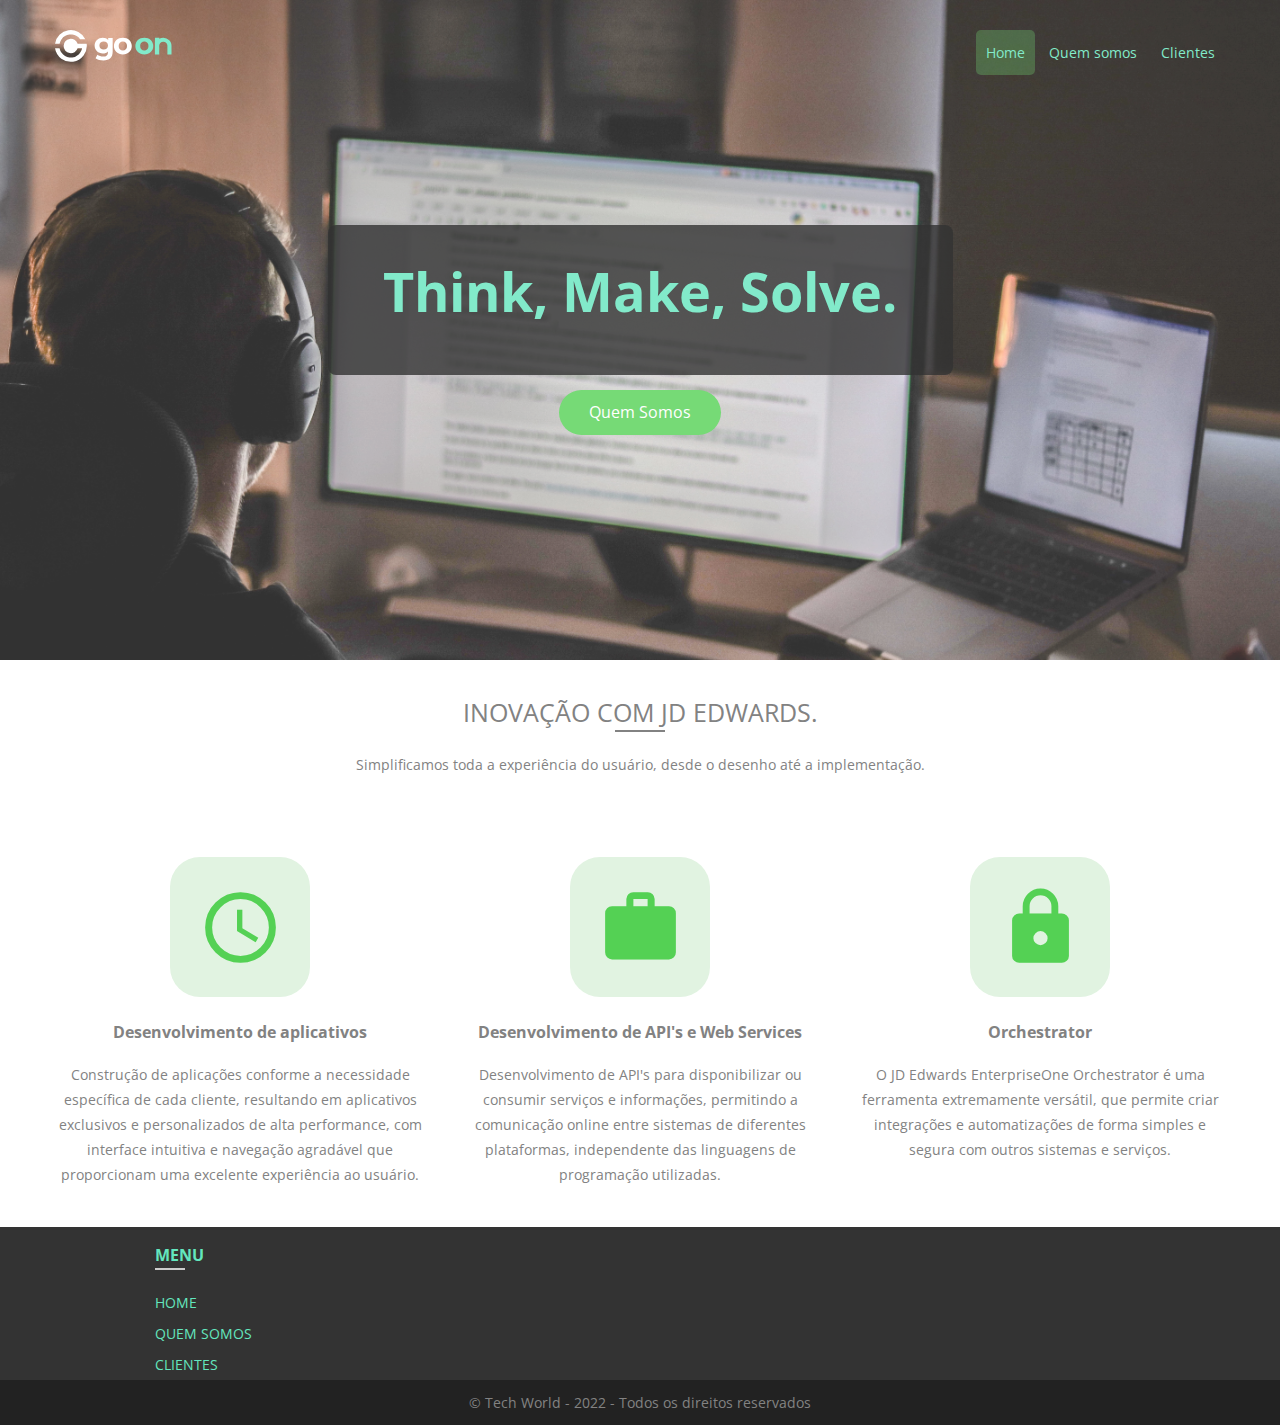
<file: index.html>
<!doctype html>
<html lang="pt-br">
<head>
  <meta charset="UTF-8">
  <meta http-equiv="X-UA-Compatible" content="IE=edge">
  <meta name="viewport" content="width=device-width, initial-scale=1">
  <title>GoOn</title>
  <link href="https://fonts.googleapis.com/css?family=Open+Sans" rel="stylesheet">
  <link href="https://fonts.googleapis.com/icon?family=Material+Icons" rel="stylesheet">
  <link href="css/pages/home.min.css" rel="stylesheet">
</head>
<body>
  <header id="header" class="page-home">
    <div class="container">
      <div class="row">
        <div class="col col-desktop-3 col-6">
          <a href="index.html">
            <img src="images/logo/logo_goon.svg">
          </a>
        </div>
        <div class="col col-desktop-9 col-6">
          <nav>
            <ul>
              <li><a style="color: #63E6BE" href="index.html" class="active">Home</a></li>
              <li><a style="color: #63E6BE" href="quem-somos.html">Quem somos</a></li>
              <li><a style="color: #63E6BE" href="clientes.html">Clientes</a></li>
            </ul>
          </nav>
        </div>
      </div>
      <div class="row">
        <div class="col col-desktop-12 title">
          <div class="backColor">
            <h1 class="textAlign" >Think, Make, Solve.</h1>
          </div>
          <a href="quem-somos.html" class="btn top">Quem Somos</a>
        </div>
      </div>
    </div>
  </header>
  <main>
    <section id="how-it-work" class="section section-center">
      <h2>Inovação com JD Edwards.</h2>
      <p class="subtitle">Simplificamos toda a experiência do usuário, desde o desenho até a implementação.</p>

      <div class="container">
        <div class="row">
          <div class="col col-desktop-4">
            <div class="icon-container">
              <i class="material-icons">schedule</i>
            </div>
            <h3>Desenvolvimento de aplicativos</h3>
            <p>Construção de aplicações conforme a necessidade específica de cada cliente, resultando em aplicativos exclusivos e personalizados de alta performance, com interface intuitiva e navegação agradável que proporcionam uma excelente experiência ao usuário.</p>
          </div>
          <div class="col col-desktop-4">
            <div class="icon-container">
              <i class="material-icons">work</i>
            </div>
            <h3>Desenvolvimento de API's e Web Services</h3>
            <p>Desenvolvimento de API's para disponibilizar ou consumir serviços e informações, permitindo a comunicação online entre sistemas de diferentes plataformas, independente das linguagens de programação utilizadas.</p>
          </div>
          <div class="col col-desktop-4">
            <div class="icon-container">
              <i class="material-icons">https</i>
            </div>
            <h3>Orchestrator</h3>
            <p>O JD Edwards EnterpriseOne Orchestrator é uma ferramenta extremamente versátil, que permite criar integrações e automatizações de forma simples e segura com outros sistemas e serviços.</p>
          </div>
        </div>
      </div>

    </section>
  </main>
  <footer id="footer">
    <div class="container">
      <div class="row">
        
        <div class="col col-offset-desktop-1 col-desktop-2 col-2">
          <h3 style="color: #63E6BE" >Menu</h3>
          <nav>
            <ul>
              <li><a style="color: #63E6BE" href="index.html" class="active">Home</a></li>
              <li><a style="color: #63E6BE" href="quem-somos.html">Quem somos</a></li>
              <li><a style="color: #63E6BE" href="clientes.html">Clientes</a></li>
            </ul>
          </nav>
        </div>
      </div>
    </div>
  </footer>

  <div id="copyright">
    &copy; Tech World - 2022 - Todos os direitos reservados
  </div>
  <style>
    @media (max-width: 400px) {
      .backColor {
        width: 80% !important;
        height: 240px !important;
      }
    }
    .backColor {
      width: 50%;
      margin: auto;
      height: 150px;
      border-radius: 8px;
      display: flow-root;
      background-color: rgba(0,0,0, .8);

    }
    .textAlign {
      display: flex;
      color: #63E6BE;
      align-items: center;
      justify-content: space-around;
    }
    .top {
      margin-top: 15px;
    }
  </style>
</body>
</html>
</file>
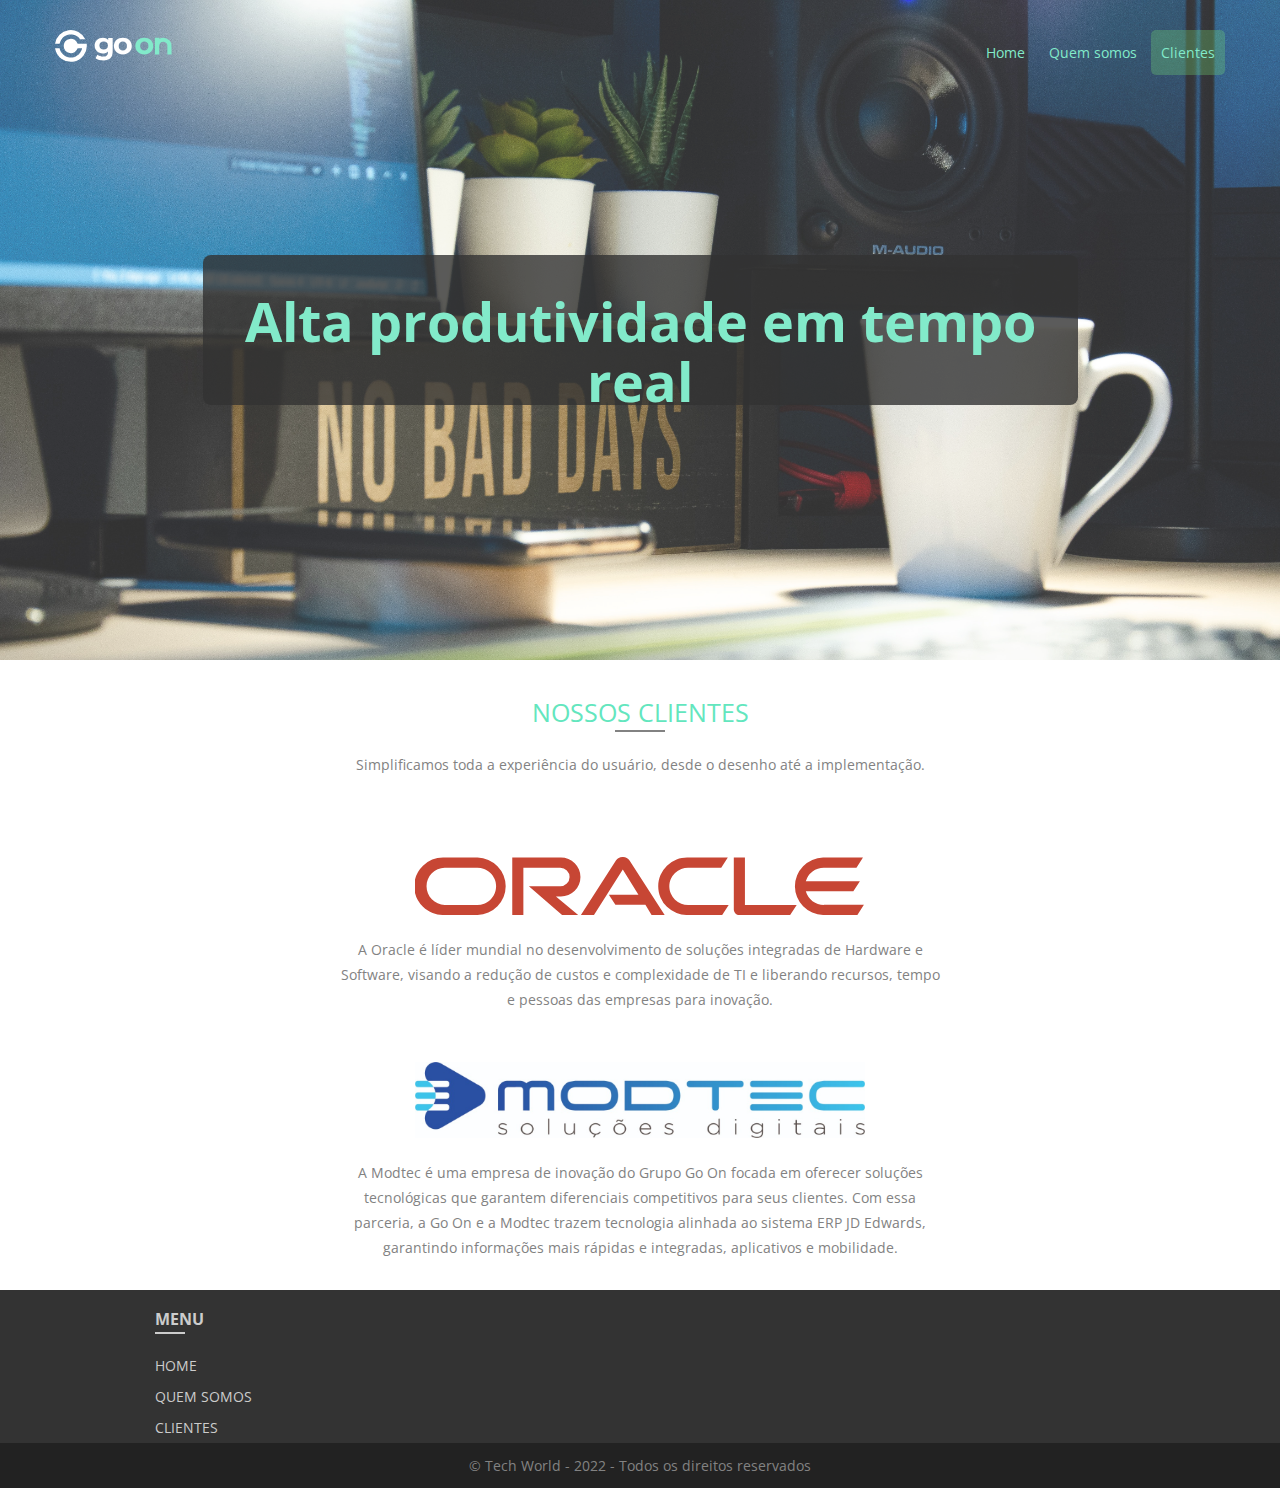
<file: clientes.html>
<!doctype html>
<html lang="pt-br">
<head>
  <meta charset="UTF-8">
  <meta http-equiv="X-UA-Compatible" content="IE=edge">
  <meta name="viewport" content="width=device-width, initial-scale=1">
  <title>Clientes</title>
  <link href="https://fonts.googleapis.com/css?family=Open+Sans" rel="stylesheet">
  <link href="https://fonts.googleapis.com/icon?family=Material+Icons" rel="stylesheet">
  <link href="css/pages/clientes.min.css" rel="stylesheet">
</head>
<body>
<header id="header" class="page-clientes">
  <div class="container">
    <div class="row">
      <div class="col col-desktop-3 col-6">
        <a href="index.html">
          <img src="images/logo/logo_goon.svg">
        </a>
      </div>
      <div class="col col-desktop-9 col-6">
        <nav>
          <ul>
            <li><a style="color: #63E6BE" href="index.html">Home</a></li>
            <li><a style="color: #63E6BE" href="quem-somos.html">Quem somos</a></li>
            <li><a style="color: #63E6BE" href="clientes.html" class="active">Clientes</a></li>
          </ul>
        </nav>
      </div>
    </div>
    <div class="row">
      <div class="col col-desktop-12 title">
        <div class="backColor">
          <h1 class="textAlign" >Alta produtividade em tempo real</h1>
        </div>
      </div>
    </div>
  </div>
</header>
<main>
  <section id="customers" class="section section-center">
    <h2 style="color: #63E6BE;">Nossos clientes</h2>
    <p class="subtitle">Simplificamos toda a experiência do usuário, desde o desenho até a implementação.</p>

    <div class="container-images">
      <div class="row-images">
        <div class="containerImagens" style="margin-bottom: 15px;"><img class="imagens" src="images/logo/oracle.svg" alt=""></div>
        <p style="width: 600px; margin: auto;" class="subtitle imagens">A Oracle é líder mundial no desenvolvimento de soluções integradas de Hardware e Software, visando a redução de custos e complexidade de TI e liberando recursos, tempo e pessoas das empresas para inovação.</p>
      </div>

      <div class="row-images">
        <div class="containerImagens" style="margin-bottom: 15px; margin-top: 50px;"><img class="imagens" src="images/logo/modtec.jpg" alt=""></div>
        <p style="width: 600px; margin: auto;" class="subtitle imagens">A Modtec é uma empresa de inovação do Grupo Go On focada em oferecer soluções tecnológicas que garantem diferenciais competitivos para seus clientes. Com essa parceria, a Go On e a Modtec trazem tecnologia alinhada ao sistema ERP JD Edwards, garantindo informações mais rápidas e integradas, aplicativos e mobilidade.</p>
      </div>

      
    </div>
  </section>
</main>
<footer id="footer">
  <div class="container">
    <div class="row">
      <div class="col col-offset-desktop-1 col-desktop-2 col-2">
        <h3>Menu</h3>
        <nav>
          <ul>
            <li><a href="file:///C:/Users/Windows/OneDrive/IFMS/Balbino/Projetim%20(2%25)/index.html" class="active">Home</a></li>
            <li><a href="quem-somos.html">Quem somos</a></li>
            <li><a href="clientes.html">Clientes</a></li>
          </ul>
        </nav>
      </div>
    </div>
  </div>
</footer>

<div id="copyright">
  &copy; Tech World - 2022 - Todos os direitos reservados
</div>
<style>
  @media (max-width: 400px) {
    .backColor {
      width: 100% !important;
      height: 250px !important;
    }

    .imagens {
      width: 250px !important;
    }

    .containerImagens {
      margin: auto;
    }
  }

  .imagens {
    width: 450px;
    }

  .containerImagens {
    margin: auto;
  }

  .backColor {
    width: 70%;
    margin: auto;
    height: 150px;
    display: flow-root;
    border-radius: 8px;
    background-color: rgba(0,0,0, .8);
  }

  .textAlign {
    display: flex;
    color: #63E6BE;
    align-items: center;
    justify-content: space-around;
  }
</style>
</body>
</html>
</file>
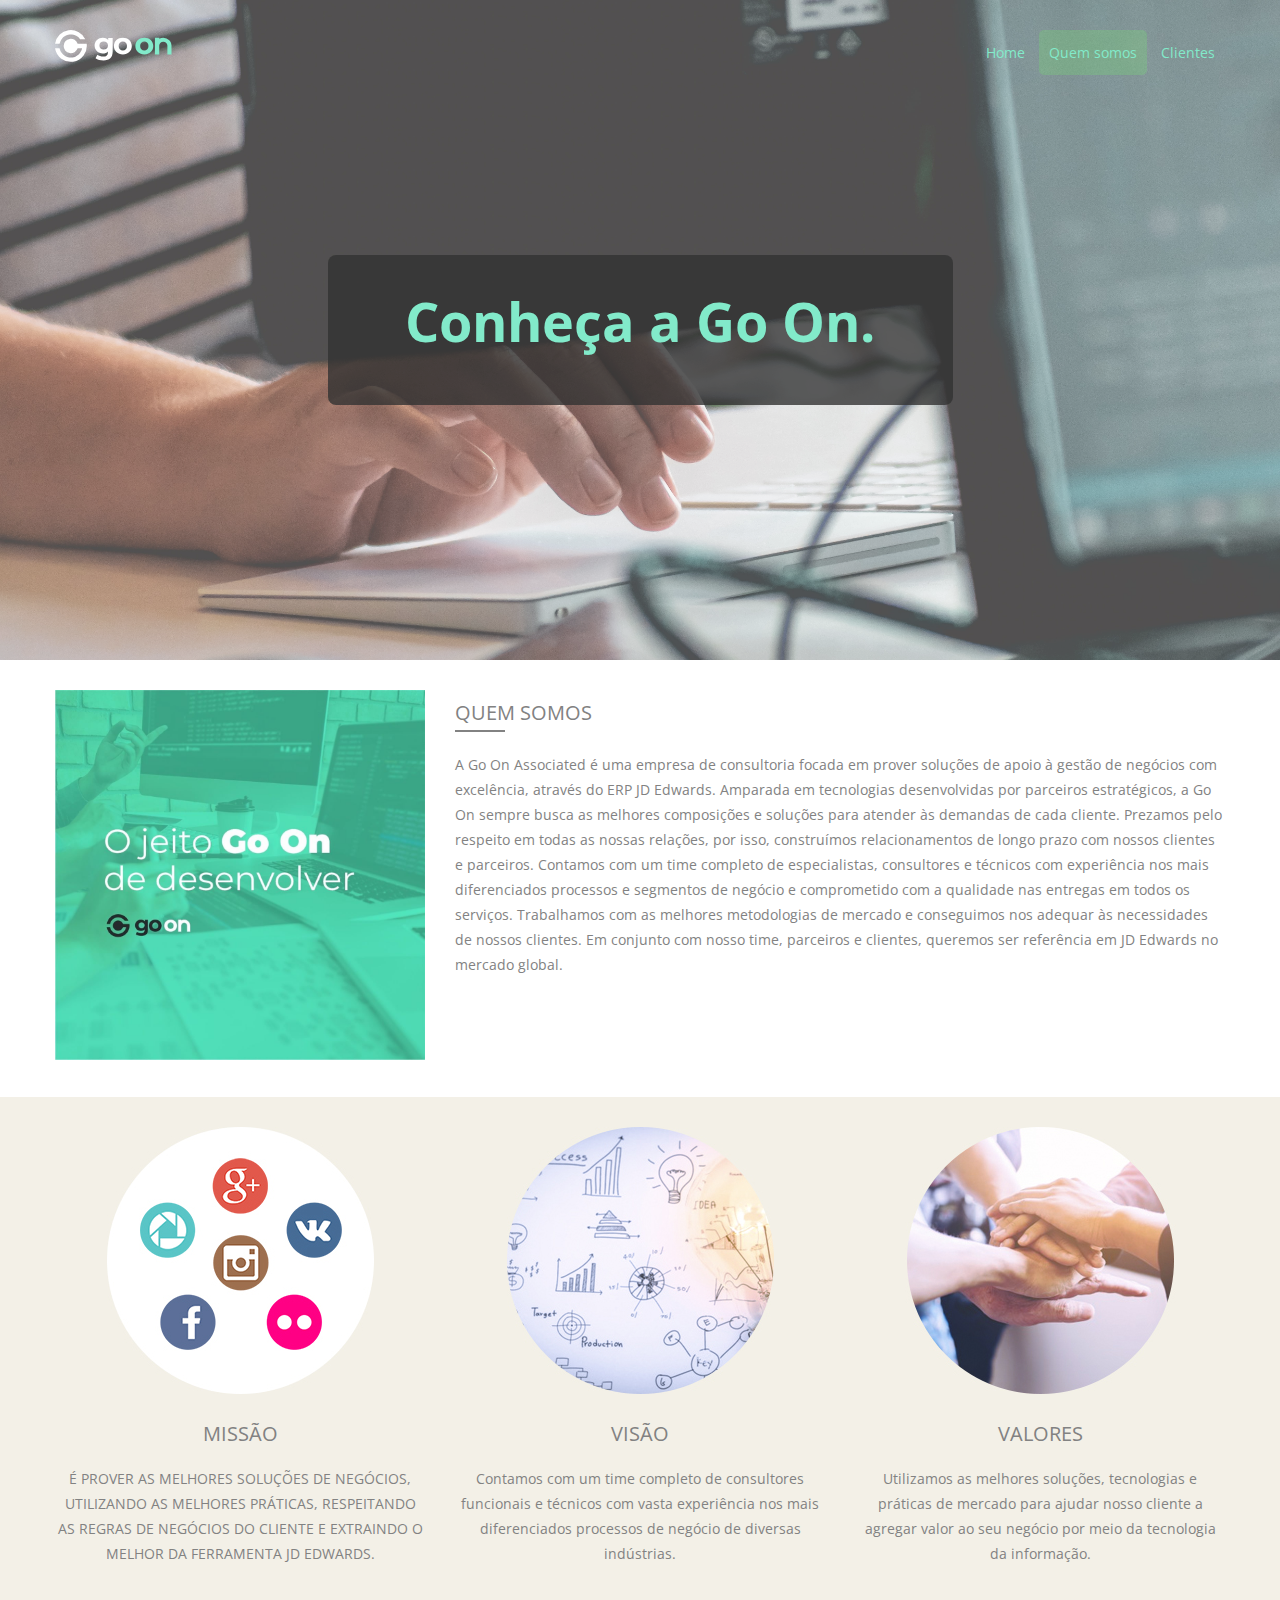
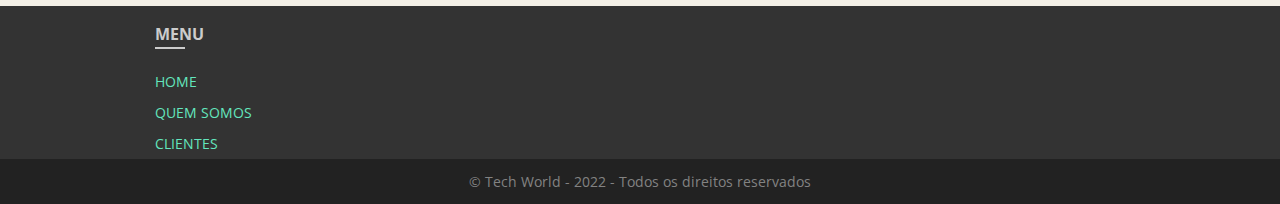
<file: quem-somos.html>
<!doctype html>
<html lang="pt-br">
<head>
  <meta charset="UTF-8">
  <meta http-equiv="X-UA-Compatible" content="IE=edge">
  <meta name="viewport" content="width=device-width, initial-scale=1">
  <title>Quem somos</title>
  <link href="https://fonts.googleapis.com/css?family=Open+Sans" rel="stylesheet">
  <link href="https://fonts.googleapis.com/icon?family=Material+Icons" rel="stylesheet">
  <link href="css/pages/quem-somos.min.css" rel="stylesheet">
</head>
<body>
<header id="header" class="page-quem-somos">
  <div class="container">
    <div class="row">
      <div class="col col-desktop-3 col-6">
        <a href="index.html">
          <img src="images/logo/logo_goon.svg">
        </a>
      </div>
      <div class="col col-desktop-9 col-6">
        <nav>
          <ul>
            <li><a style="color: #63E6BE" href="index.html">Home</a></li>
            <li><a style="color: #63E6BE" href="quem-somos.html" class="active">Quem somos</a></li>
            <li><a style="color: #63E6BE" href="clientes.html">Clientes</a></li>
          </ul>
        </nav>
      </div>
    </div>
    <div class="row">
      <div class="col col-desktop-12 title">
        <div class="backColor">
          <h1 class="textAlign" >Conheça a Go On.</h1>
        </div>
      </div>
    </div>
  </div>
</header>
<main>
  <section class="section" id="intro">
    <div class="container">
      <div class="row">
        <div id="img-box" class="col col-desktop-4 col-6">
          <img src="images/logo/goon.jpg" alt="">
        </div>
        <div class="col col-desktop-8">
          <h2>Quem somos</h2>
          <p>A Go On Associated é uma empresa de consultoria focada em prover soluções de apoio à gestão de negócios com excelência, através do ERP JD Edwards.
            Amparada em tecnologias desenvolvidas por parceiros estratégicos, a Go On sempre busca as melhores composições e soluções para atender às demandas de cada cliente.
            Prezamos pelo respeito em todas as nossas relações, por isso, construímos relacionamentos de longo prazo com nossos clientes e parceiros.
            Contamos com um time completo de especialistas, consultores e técnicos com experiência nos mais diferenciados processos e segmentos de negócio e comprometido com a qualidade nas entregas em todos os serviços.
            Trabalhamos com as melhores metodologias de mercado e conseguimos nos adequar às necessidades de nossos clientes.
            Em conjunto com nosso time, parceiros e clientes, queremos ser referência em JD Edwards no mercado global.</p>
        </div>
      </div>
    </div>
  </section>
  <section class="section section-center" id="valores">
    <div class="container">
      <div class="row">
        <div class="col col-desktop-4">
          <img src="images/quem-somos/quem-somos_02.jpg" alt="">
          <h2>Missão</h2>
          <p>É PROVER AS MELHORES SOLUÇÕES DE NEGÓCIOS, UTILIZANDO AS MELHORES PRÁTICAS, RESPEITANDO AS REGRAS DE NEGÓCIOS DO CLIENTE E EXTRAINDO O MELHOR DA FERRAMENTA JD EDWARDS.</p>
        </div>
        <div class="col col-desktop-4">
          <img src="images/quem-somos/quem-somos_03.jpg" alt="">
          <h2>Visão</h2>
          <p>Contamos com um time completo de consultores funcionais e técnicos com vasta experiência nos mais diferenciados processos de negócio de diversas indústrias.</p>
        </div>
        <div class="col col-desktop-4">
          <img src="images/quem-somos/quem-somos_04.jpg" alt="">
          <h2>Valores</h2>
          <p>Utilizamos as melhores soluções, tecnologias e práticas de mercado para ajudar nosso cliente a agregar valor ao seu negócio por meio da tecnologia da informação.</p>
        </div>
      </div>
    </div>
  </section>
</main>
<footer id="footer">
  <div class="container">
    <div class="row">
      <div class="col col-offset-desktop-1 col-desktop-2 col-2">
        <h3>Menu</h3>
        <nav>
          <ul>
            <li><a style="color: #63E6BE" href="index.html" class="active">Home</a></li>
            <li><a style="color: #63E6BE" href="quem-somos.html">Quem somos</a></li>
            <li><a style="color: #63E6BE" href="clientes.html">Clientes</a></li>
          </ul>
        </nav>
      </div>
    </div>
  </div>
</footer>

<div id="copyright">
  &copy; Tech World - 2022 - Todos os direitos reservados
</div>

<style>

@media (max-width: 400px) {
  .backColor {
    width: 80% !important;
    height: 200px !important;
  }
}

  .backColor {
    width: 50%;
    height: 150px;
    margin: auto;
    display: flow-root;
    border-radius: 8px;
    background-color: rgba(0,0,0, .8);
  }

  .textAlign {
    display: flex;
    color: #63E6BE;
    align-items: center;
    justify-content: space-around;
  }
</style>
</body>
</html>
</file>
<file: css/pages/home.min.css>
/*
    Prioridade:
    id
    class
    tag
    ordem
*/
*{box-sizing:border-box}a{text-decoration:none}body{margin:0;padding:0;font-size:14px}p{margin:10px 0 10px 0}
/**
 * Cálculo colunas:
 * largura_unica_porcentagem = 100 / maximo_colunas
 *
 * Multiplicamos largura_unica_porcentagem pelo tamanho da coluna
 */
.container,.container-fluid{width:100%;padding-left:15px;padding-right:15px}.row{margin-left:-15px;margin-right:-15px}.row:before,.row:after{content:" ";display:table}.row:after{clear:both}.col{position:relative;padding-left:15px;padding-right:15px;min-height:1px;float:left}.col-1{width:16.666666%}.col-2{width:33.333332%}.col-3{width:49.999998%}.col-4{width:66.666664%}.col-5{width:83.33333%}.col-6{width:100%}@media (min-width:992px){.container{max-width:992px;margin:0 auto}.col-desktop-1{width:8.333333%}.col-desktop-2{width:16.66%}.col-desktop-3{width:24.999999%}.col-desktop-4{width:33.333332%}.col-desktop-5{width:41.666665%}.col-desktop-6{width:49.999998%}.col-desktop-7{width:58.333331%}.col-desktop-8{width:66.666664%}.col-desktop-9{width:74.999997%}.col-desktop-10{width:83.33333%}.col-desktop-11{width:91.666663%}.col-desktop-12{width:100%}.col-offset-desktop-1{margin-left:8.333333%}.col-offset-desktop-2{margin-left:16.66%}.col-offset-desktop-3{margin-left:24.999999%}.col-offset-desktop-4{margin-left:33.333332%}.col-offset-desktop-5{margin-left:41.666665%}.col-offset-desktop-6{margin-left:49.999998%}.col-offset-desktop-7{margin-left:58.333331%}.col-offset-desktop-8{margin-left:66.666664%}.col-offset-desktop-9{margin-left:74.999997%}.col-offset-desktop-10{margin-left:83.33333%}.col-offset-desktop-11{margin-left:91.666663%}.col-offset-desktop-12{margin-left:100%}}@media (min-width:1200px){.container{max-width:1200px}}
.btn{background-color:rgb(84,209,84);color:#fff;display:inline-block;border-radius:30px;padding:10px 20px;text-decoration:none;transition:ease .5s all;border:none;cursor:pointer}.btn:hover{background-color:rgb(84,209,84)}.btn.orange{background-color:#fed136}.btn.orange:hover{background-color:black}
h2{text-transform:uppercase;font-weight:normal;text-align:center;font-size:25px;margin:10px 0 20px 0}h2:after{content:'';display:block;background-color:rgb(130,130,130);margin:5px auto 0 auto;width:50px;height:2px}.subtitle{margin-bottom:80px}.text-left{text-align:left}
.icon-container{display:inline-block;width:140px;height:140px;background:#e1f3e1;border-radius:30px;position:relative}.icon-container .material-icons{display:block;font-size:85px;color:rgb(84,209,84);position:absolute;top:50%;left:50%;transform:translate(-50%,-50%);cursor:default}.img-box-round{display:inline-block;border-radius:100%;overflow:hidden}.img-box-label:before{content:'';display:block;width:50%;height:60px;border-right:2px solid rgb(84,209,84);background:transparent;margin-bottom:10px}
nav ul,nav ul li{list-style:none;margin:0;padding:0}
body{font-family:'Open Sans',sans-serif;color:rgb(130,130,130);line-height:25px}#header .btn{font-size:16px;padding:10px 30px}#header .btn:hover{background-color:rgb(84,209,84)}#header nav a{display:inline-block;text-decoration:none;padding:10px;border-radius:5px}#header nav a:hover,#header nav a.active{background-color:rgba(84,209,84,0.3)}#header h1{font-size:54px;line-height:60px}#header{background:#000 no-repeat fixed center;background-size:cover;color:#fff;width:100%;height:660px;position:relative;padding-top:30px}#header a{color:#fff;transition:ease .5s all}#header nav{text-align:right}#header nav ul,#header nav ul li{display:inline-block}#header .title{position:absolute;left:0;top:50%;transform:translate(0,-50%);text-align:center}.section{padding:30px 0 30px 0}.section-center{text-align:center}#footer{background-color:rgb(51,51,51);text-align:left}#footer,#footer a{color:rgb(204,204,204)}#footer h3,#footer nav li{text-transform:uppercase}#footer h3:after{content:'';display:block;border-bottom:2px solid rgb(204,204,204);width:30px}#footer nav li{padding:3px 0}#footer nav li a:hover{color:rgb(255,255,255)}#footer .social{height:200px;line-height:200px;text-align:right}#footer .social a{display:inline-block;padding:0 0 0 10px;opacity:1}#footer .social a:hover{opacity:.5;transition:ease .3s all}#footer .social img{vertical-align:middle}#copyright{text-align:center;background-color:rgb(34,34,34);padding:10px}@media (max-width:992px){#header,#header nav{text-align:center}}
#header.page-home{ opacity: 0.8; background-image:url(../../images/background-header.jpg)}#customers{background-color:rgb(242,242,242)}#customers .btn{margin-top:80px;background-color:rgb(220,220,220);color:rgb(130,130,130)}#customers .btn:hover{background-color:rgb(130,130,130);color:rgb(220,220,220)}#customers .btn .material-icons{vertical-align:middle;font-size:16px}#customers .container{max-width:1000px}#team{background-color:rgb(84,209,84);color:white}#team h2:after{background-color:rgb(255,255,255)}#team .img-box-round{width:120px;height:120px}
</file>
<file: css/pages/clientes.min.css>
/*
    Prioridade:
    id
    class
    tag
    ordem
*/
*{box-sizing:border-box}a{text-decoration:none}body{margin:0;padding:0;font-size:14px}p{margin:10px 0 10px 0}
/**
 * Cálculo colunas:
 * largura_unica_porcentagem = 100 / maximo_colunas
 *
 * Multiplicamos largura_unica_porcentagem pelo tamanho da coluna
 */
.container,.container-fluid{width:100%;padding-left:15px;padding-right:15px}.row{margin-left:-15px;margin-right:-15px}.row:before,.row:after{content:" ";display:table}.row:after{clear:both}.col{position:relative;padding-left:15px;padding-right:15px;min-height:1px;float:left}.col-1{width:16.666666%}.col-2{width:33.333332%}.col-3{width:49.999998%}.col-4{width:66.666664%}.col-5{width:83.33333%}.col-6{width:100%}@media (min-width:992px){.container{max-width:992px;margin:0 auto}.col-desktop-1{width:8.333333%}.col-desktop-2{width:16.66%}.col-desktop-3{width:24.999999%}.col-desktop-4{width:33.333332%}.col-desktop-5{width:41.666665%}.col-desktop-6{width:49.999998%}.col-desktop-7{width:58.333331%}.col-desktop-8{width:66.666664%}.col-desktop-9{width:74.999997%}.col-desktop-10{width:83.33333%}.col-desktop-11{width:91.666663%}.col-desktop-12{width:100%}.col-offset-desktop-1{margin-left:8.333333%}.col-offset-desktop-2{margin-left:16.66%}.col-offset-desktop-3{margin-left:24.999999%}.col-offset-desktop-4{margin-left:33.333332%}.col-offset-desktop-5{margin-left:41.666665%}.col-offset-desktop-6{margin-left:49.999998%}.col-offset-desktop-7{margin-left:58.333331%}.col-offset-desktop-8{margin-left:66.666664%}.col-offset-desktop-9{margin-left:74.999997%}.col-offset-desktop-10{margin-left:83.33333%}.col-offset-desktop-11{margin-left:91.666663%}.col-offset-desktop-12{margin-left:100%}}@media (min-width:1200px){.container{max-width:1200px}}
.btn{background-color:rgb(84,209,84);color:#fff;display:inline-block;border-radius:30px;padding:10px 20px;text-decoration:none;transition:ease .5s all;border:none;cursor:pointer}.btn:hover{background-color:rgb(84,209,84)}.btn.orange{background-color:#fed136}.btn.orange:hover{background-color:black}
h2{text-transform:uppercase;font-weight:normal;text-align:center;font-size:25px;margin:10px 0 20px 0}h2:after{content:'';display:block;background-color:rgb(130,130,130);margin:5px auto 0 auto;width:50px;height:2px}.subtitle{margin-bottom:80px}.text-left{text-align:left}
.icon-container{display:inline-block;width:140px;height:140px;background:#e1f3e1;border-radius:30px;position:relative}.icon-container .material-icons{display:block;font-size:85px;color:rgb(84,209,84);position:absolute;top:50%;left:50%;transform:translate(-50%,-50%);cursor:default}.img-box-round{display:inline-block;border-radius:100%;overflow:hidden}.img-box-label:before{content:'';display:block;width:50%;height:60px;border-right:2px solid rgb(84,209,84);background:transparent;margin-bottom:10px}
nav ul,nav ul li{list-style:none;margin:0;padding:0}
body{font-family:'Open Sans',sans-serif;color:rgb(130,130,130);line-height:25px}#header .btn{font-size:16px;padding:10px 30px}#header .btn:hover{background-color:rgb(84,209,84)}#header nav a{display:inline-block;text-decoration:none;padding:10px;border-radius:5px}#header nav a:hover,#header nav a.active{background-color:rgba(84,209,84,0.3)}#header h1{font-size:54px;line-height:60px}#header{background:#000 no-repeat fixed center;background-size:cover;color:#fff;width:100%;height:660px;position:relative;padding-top:30px}#header a{color:#fff;transition:ease .5s all}#header nav{text-align:right}#header nav ul,#header nav ul li{display:inline-block}#header .title{position:absolute;left:0;top:50%;transform:translate(0,-50%);text-align:center}.section{padding:30px 0 30px 0}.section-center{text-align:center}#footer{background-color:rgb(51,51,51);text-align:left}#footer,#footer a{color:rgb(204,204,204)}#footer h3,#footer nav li{text-transform:uppercase}#footer h3:after{content:'';display:block;border-bottom:2px solid rgb(204,204,204);width:30px}#footer nav li{padding:3px 0}#footer nav li a:hover{color:rgb(255,255,255)}#footer .social{height:200px;line-height:200px;text-align:right}#footer .social a{display:inline-block;padding:0 0 0 10px;opacity:1}#footer .social a:hover{opacity:.5;transition:ease .3s all}#footer .social img{vertical-align:middle}#copyright{text-align:center;background-color:rgb(34,34,34);padding:10px}@media (max-width:992px){#header,#header nav{text-align:center}}
#header.page-clientes{opacity: 0.8; background-image:url(../../images/background-clientes.jpg)}
</file>
<file: css/pages/quem-somos.min.css>
/*
    Prioridade:
    id
    class
    tag
    ordem
*/
*{box-sizing:border-box}a{text-decoration:none}body{margin:0;padding:0;font-size:14px}p{margin:10px 0 10px 0}
/**
 * Cálculo colunas:
 * largura_unica_porcentagem = 100 / maximo_colunas
 *
 * Multiplicamos largura_unica_porcentagem pelo tamanho da coluna
 */
.container,.container-fluid{width:100%;padding-left:15px;padding-right:15px}.row{margin-left:-15px;margin-right:-15px}.row:before,.row:after{content:" ";display:table}.row:after{clear:both}.col{position:relative;padding-left:15px;padding-right:15px;min-height:1px;float:left}.col-1{width:16.666666%}.col-2{width:33.333332%}.col-3{width:49.999998%}.col-4{width:66.666664%}.col-5{width:83.33333%}.col-6{width:100%}@media (min-width:992px){.container{max-width:992px;margin:0 auto}.col-desktop-1{width:8.333333%}.col-desktop-2{width:16.66%}.col-desktop-3{width:24.999999%}.col-desktop-4{width:33.333332%}.col-desktop-5{width:41.666665%}.col-desktop-6{width:49.999998%}.col-desktop-7{width:58.333331%}.col-desktop-8{width:66.666664%}.col-desktop-9{width:74.999997%}.col-desktop-10{width:83.33333%}.col-desktop-11{width:91.666663%}.col-desktop-12{width:100%}.col-offset-desktop-1{margin-left:8.333333%}.col-offset-desktop-2{margin-left:16.66%}.col-offset-desktop-3{margin-left:24.999999%}.col-offset-desktop-4{margin-left:33.333332%}.col-offset-desktop-5{margin-left:41.666665%}.col-offset-desktop-6{margin-left:49.999998%}.col-offset-desktop-7{margin-left:58.333331%}.col-offset-desktop-8{margin-left:66.666664%}.col-offset-desktop-9{margin-left:74.999997%}.col-offset-desktop-10{margin-left:83.33333%}.col-offset-desktop-11{margin-left:91.666663%}.col-offset-desktop-12{margin-left:100%}}@media (min-width:1200px){.container{max-width:1200px}}
.btn{background-color:rgb(84,209,84);color:#fff;display:inline-block;border-radius:30px;padding:10px 20px;text-decoration:none;transition:ease .5s all;border:none;cursor:pointer}.btn:hover{background-color:rgb(84,180,84)}.btn.orange{background-color:#fed136}.btn.orange:hover{background-color:black}
h2{text-transform:uppercase;font-weight:normal;text-align:center;font-size:25px;margin:10px 0 20px 0}h2:after{content:'';display:block;background-color:rgb(130,130,130);margin:5px auto 0 auto;width:50px;height:2px}.subtitle{margin-bottom:80px}.text-left{text-align:left}
.icon-container{display:inline-block;width:140px;height:140px;background:#e1f3e1;border-radius:30px;position:relative}.icon-container .material-icons{display:block;font-size:85px;color:rgb(84,209,84);position:absolute;top:50%;left:50%;transform:translate(-50%,-50%);cursor:default}.img-box-round{display:inline-block;border-radius:100%;overflow:hidden}.img-box-label:before{content:'';display:block;width:50%;height:60px;border-right:2px solid rgb(32,123,32);background:transparent;margin-bottom:10px}
nav ul,nav ul li{list-style:none;margin:0;padding:0}
body{font-family:'Open Sans',sans-serif;color:rgb(130,130,130);line-height:25px}#header .btn{font-size:16px;padding:10px 30px}#header .btn:hover{background-color:rgb(84,180,84)}#header nav a{display:inline-block;text-decoration:none;padding:10px;border-radius:5px}#header nav a:hover,#header nav a.active{background-color:rgba(84,209,84,0.3)}#header h1{font-size:54px;line-height:60px}#header{background:#000 no-repeat fixed center;background-size:cover;color:#fff;width:100%;height:660px;position:relative;padding-top:30px}#header a{color:#fff;transition:ease .5s all}#header nav{text-align:right}#header nav ul,#header nav ul li{display:inline-block}#header .title{position:absolute;left:0;top:50%;transform:translate(0,-50%);text-align:center}.section{padding:30px 0 30px 0}.section-center{text-align:center}#footer{background-color:rgb(51,51,51);text-align:left}#footer,#footer a{color:rgb(204,204,204)}#footer h3,#footer nav li{text-transform:uppercase}#footer h3:after{content:'';display:block;border-bottom:2px solid rgb(204,204,204);width:30px}#footer nav li{padding:3px 0}#footer nav li a:hover{color:rgb(255,255,255)}#footer .social{height:200px;line-height:200px;text-align:right}#footer .social a{display:inline-block;padding:0 0 0 10px;opacity:1}#footer .social a:hover{opacity:.5;transition:ease .3s all}#footer .social img{vertical-align:middle}#copyright{text-align:center;background-color:rgb(34,34,34);padding:10px}@media (max-width:992px){#header,#header nav{text-align:center}}
#header.page-quem-somos{opacity: 0.8; background-image:url(../../images/background-quem-somos.jpg)}#intro h2,#valores h2{font-size:20px}#intro h2{text-align:left}#intro h2:after{margin:5px 0 0 0}#valores{background-color:#f3f0e7}#valores h2{margin-top:20px}#valores h2:after{display:none}#img-box img{max-width:100%;height:auto}@media (max-width:991px){#img-box{text-align:center}}
</file>
